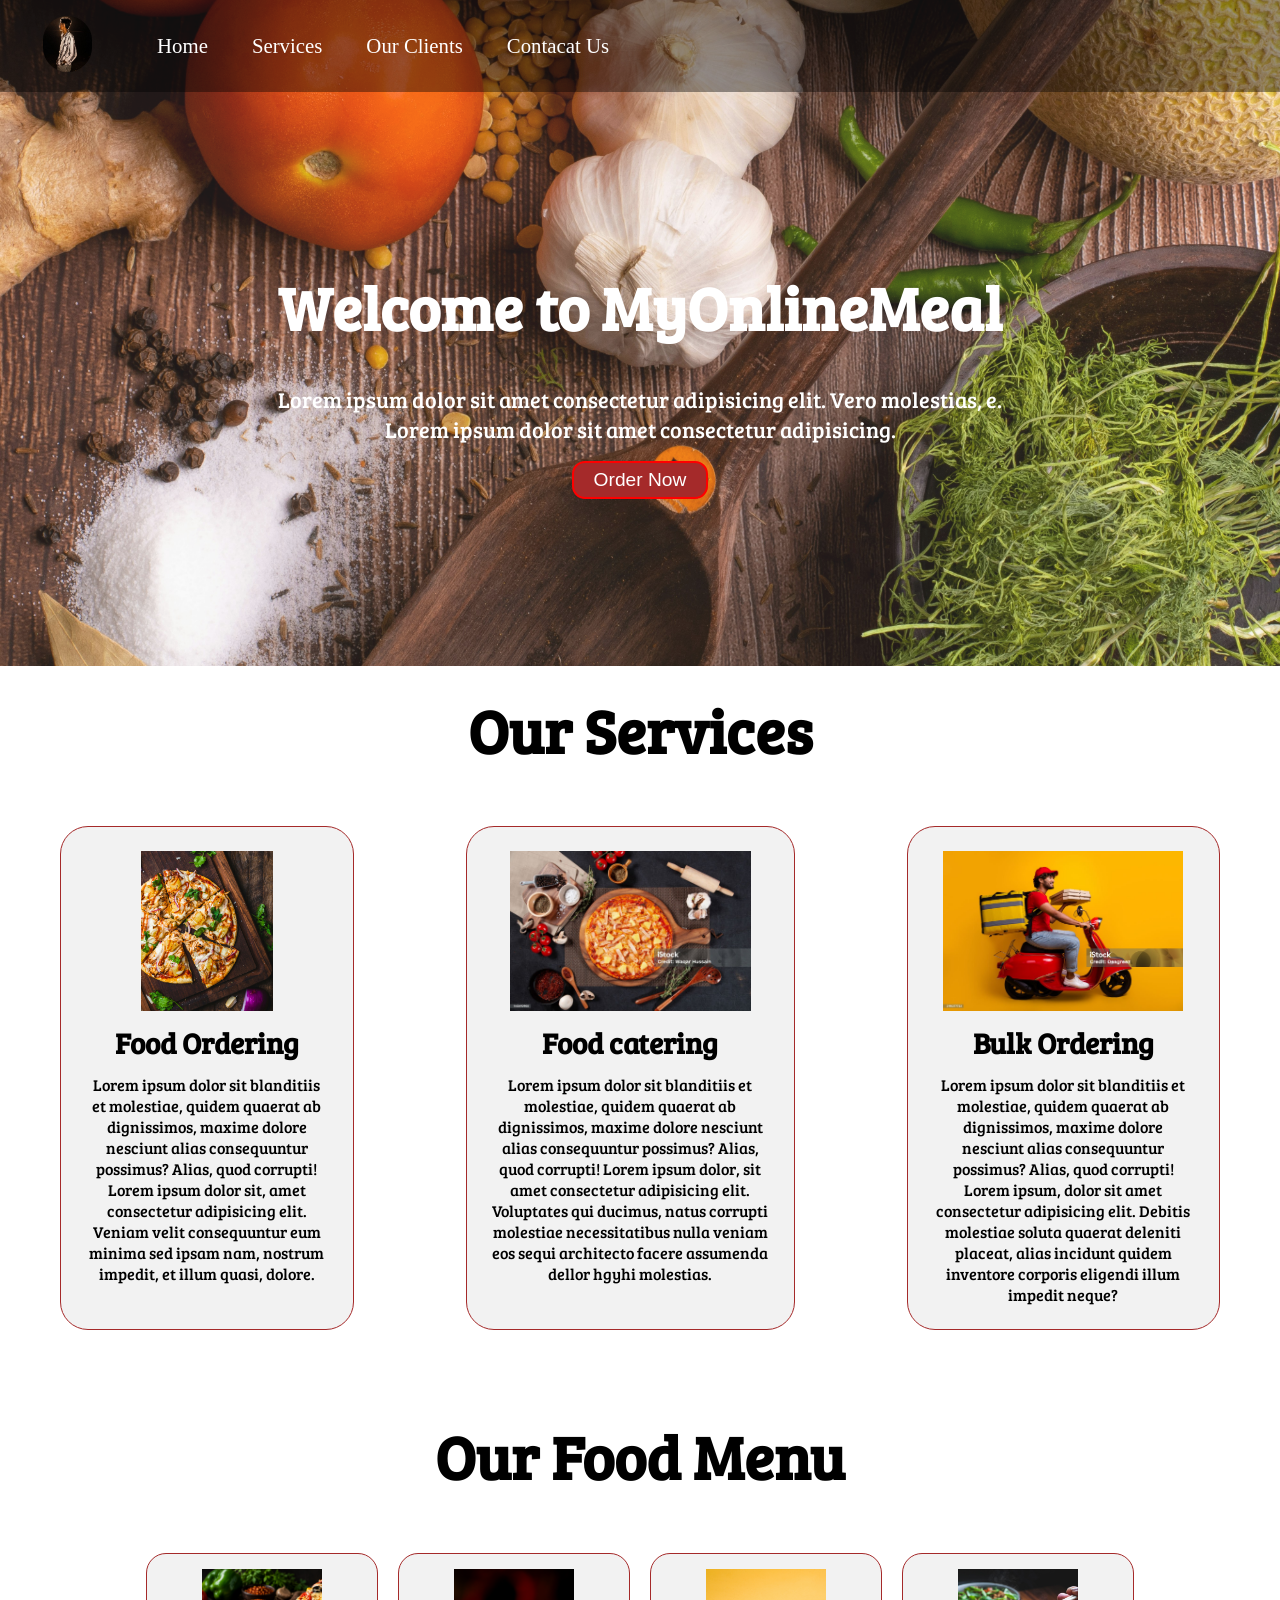
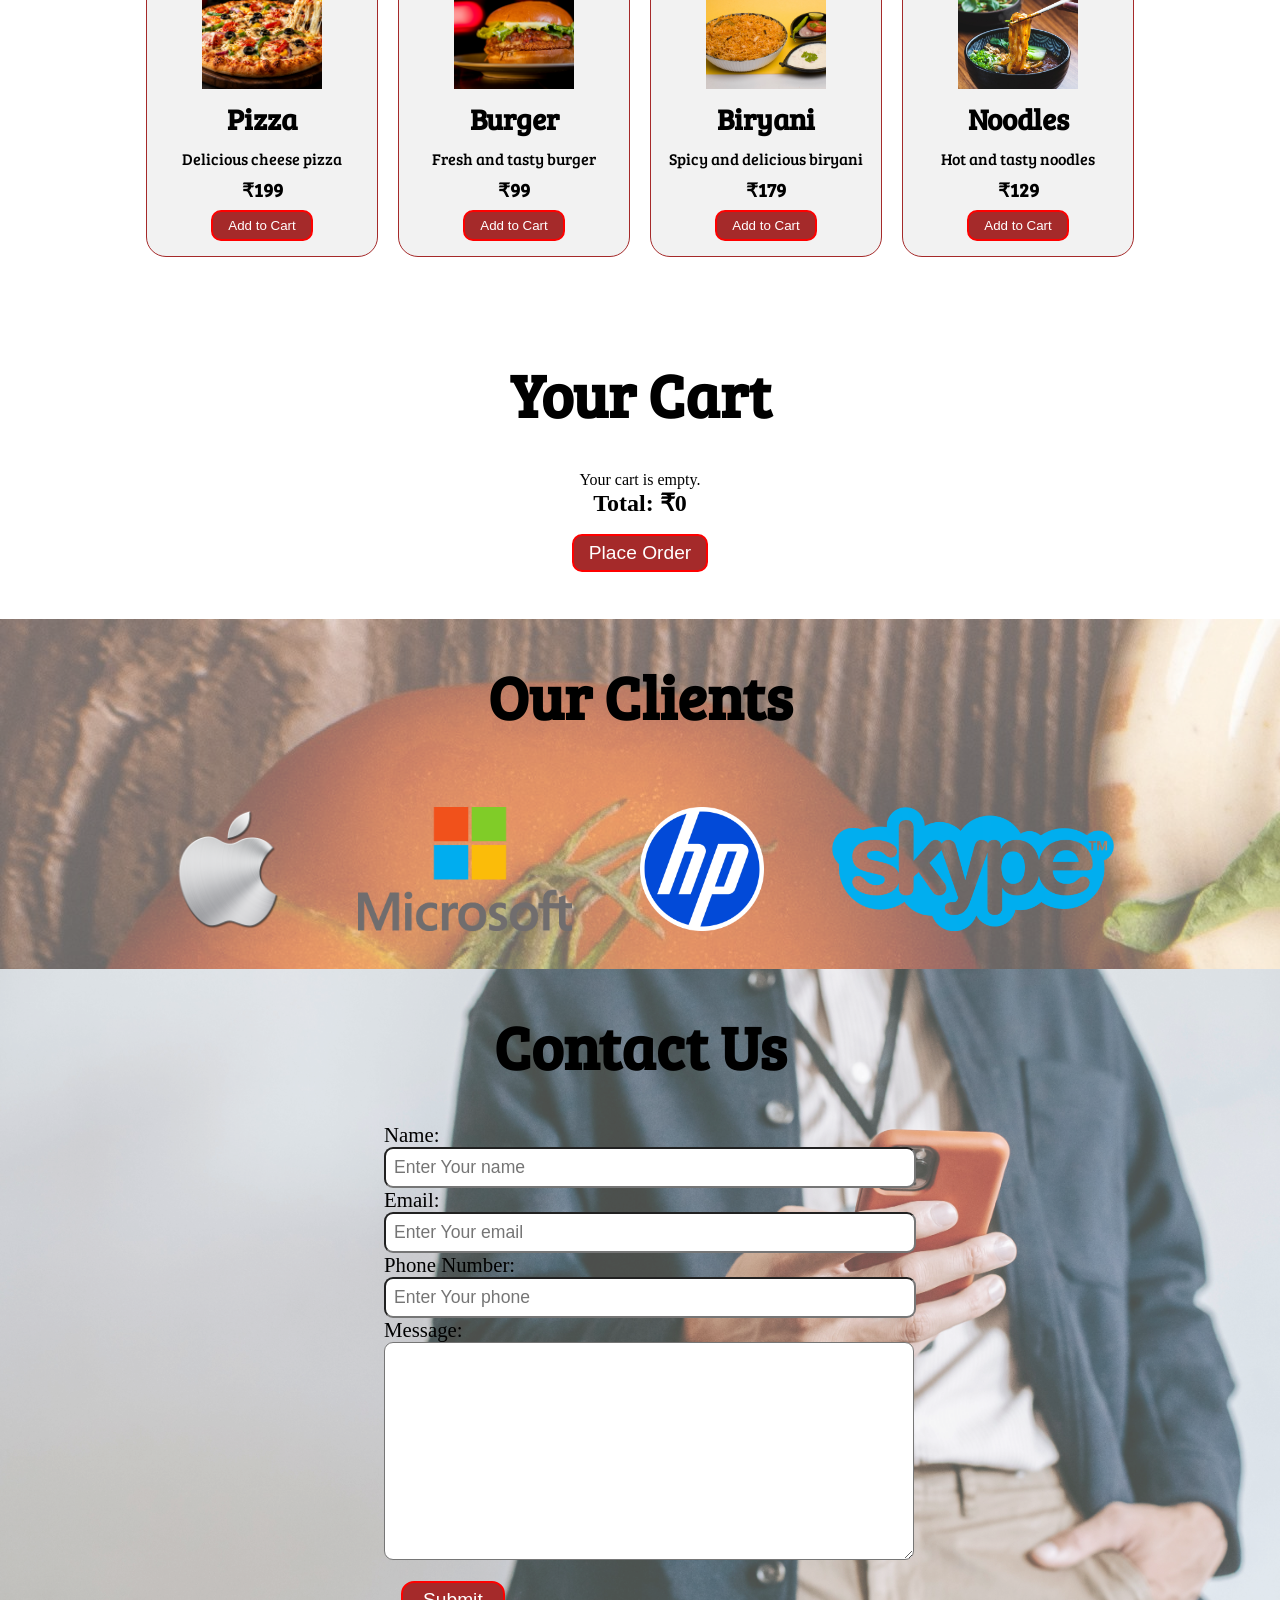
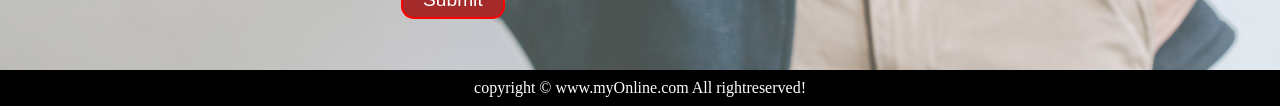
<file: index.html>
<!DOCTYPE html>
<html lang="en">

<head>
    <meta charset="UTF-8">
    <meta name="viewport" content="width=device-width, initial-scale=1.0">
    <title>best online food delivery service in india | MyOnlineMeal.com</title>
     <link rel="stylesheet" media="screen and (max-width:1170px)" href="css/phone.css">
    <link rel="preconnect" href="https://fonts.googleapis.com">
     <link rel="stylesheet" href="css/style.css">
    <link rel="preconnect" href="https://fonts.gstatic.com" crossorigin>
    <link href="https://fonts.googleapis.com/css2?family=Bree+Serif&display=swap" rel="stylesheet">
</head>


<body>
    <nav id="navbar">
        <div id="logo">
            <img src="logo.png" alt="MyOnlineMeal.com">
        </div>
        <ul>
            <li class="item"><a href="#home">Home</a></li>
            <li class="item"><a href="#services-container">Services</a></li>
            <li class="item"><a href="#client-section">Our Clients</a></li>
            <li class="item"><a href="#contact">Contacat Us</a></li>

        </ul>
    </nav>
    <section id="home">
        <h1 class="h-primary">Welcome to MyOnlineMeal</h1>
        <p>Lorem ipsum dolor sit amet consectetur adipisicing elit.
            Vero molestias, e. </p>
        <p>Lorem ipsum dolor sit amet consectetur adipisicing.</p>
        <button class="btn" onclick="location.href='#menu'">Order Now</button>
    </section>
    <!-- <hr> -->
    <section id="services-container">
        <h1 class="h-primary center">Our Services</h1>
            <div id="services">
                <div class="box">
                    <img src="img/1.png" alt="">
                    <h2 class="h-secondary center">Food Ordering</h2>
                    <p class="center">Lorem ipsum dolor sit  blanditiis et molestiae, quidem quaerat ab dignissimos,
                        maxime dolore nesciunt alias consequuntur possimus? Alias, quod corrupti! Lorem ipsum dolor sit, amet consectetur adipisicing elit. Veniam velit consequuntur eum minima sed ipsam nam, nostrum impedit, et illum quasi,  dolore.</p>
                </div>
                 <div class="box">
                    <img src="img/2.png" alt="">
                    <h2 class="h-secondary center">Food catering</h2>
                    <p class="center">Lorem ipsum dolor sit  blanditiis et molestiae, quidem quaerat ab dignissimos,
                        maxime dolore nesciunt alias consequuntur possimus? Alias, quod corrupti! Lorem ipsum dolor, sit amet consectetur adipisicing elit. Voluptates qui ducimus, natus corrupti molestiae necessitatibus nulla veniam eos sequi architecto facere assumenda dellor hgyhi molestias.</p>
                </div>
                 <div class="box">
                    <img src="img/3.png" alt="">
                    <h2 class="h-secondary center">Bulk Ordering</h2>
                    <p class="center">Lorem ipsum dolor sit  blanditiis et molestiae, quidem quaerat ab dignissimos,
                        maxime dolore nesciunt alias consequuntur possimus? Alias, quod corrupti! Lorem ipsum, dolor sit amet consectetur adipisicing elit. Debitis molestiae soluta quaerat deleniti placeat, alias incidunt quidem inventore corporis eligendi illum impedit neque?</p>
                </div>
            </div>
        </section>
        <!-- Food Menu -->

<section id="menu">

    <h1 class="h-primary center">Our Food Menu</h1>

    <div class="menu-container">

        <div class="food-card">
            <img src="img/Pizza.png" alt="Pizza">
            <h2>Pizza</h2>
            <p>Delicious cheese pizza</p>
            <h3>₹199</h3>
            <button onclick="addToCart('Pizza', 199)">Add to Cart</button>
        </div>

        <div class="food-card">
            <img src="img/burger.jpg" alt="Burger">
            <h2>Burger</h2>
            <p>Fresh and tasty burger</p>
            <h3>₹99</h3>
            <button onclick="addToCart('Burger', 99)">Add to Cart</button>
        </div>

        <div class="food-card">
            <img src="img/biryani.jpg" alt="Biryani">
            <h2>Biryani</h2>
            <p>Spicy and delicious biryani</p>
            <h3>₹179</h3>
            <button onclick="addToCart('Biryani', 179)">Add to Cart</button>
        </div>

        <div class="food-card">
            <img src="img/noodles.jpg" alt="Noodles">
            <h2>Noodles</h2>
            <p>Hot and tasty noodles</p>
            <h3>₹129</h3>
            <button onclick="addToCart('Noodles', 129)">Add to Cart</button>
        </div>

    </div>

</section>


<!-- Cart -->

<section id="cart-section">

    <h1 class="h-primary center">Your Cart</h1>

    <div id="cart-items">
        <p>Your cart is empty.</p>
    </div>

    <h2 class="center">
        Total: ₹<span id="total">0</span>
    </h2>

    <div class="center">
        <button class="btn" onclick="placeOrder()">Place Order</button>
    </div>

</section>
        <!-- <hr> -->
          <section id="client-section">
            <h1 class="h-primary center">Our Clients</h1>
            <div id="clients">
                <div class="client-item">
                    <img src="img/logo1.png" alt="Our Client">
                </div>
                  <div class="client-item">
                    <img src="img/logo2.png" alt="Our Client">
                </div>
                  <div class="client-item">
                    <img src="img/logo3.png" alt="Our Client">
                </div>
           
                  <div class="client-item">
                    <img src="img/logo4.png" alt="Our Client">
                </div>
                 
                
            </div>
          </section>
          <section id="contact">
            <h1 class="h-primary center">Contact Us</h1>
            <div id="contact-box">
            <form action="">
                <div class="form-group">
                    <label for="name">Name:</label>
                    <input type="text" name="name" id="name" placeholder="Enter Your name">
                    
                </div>
                <div class="form-group">
                    <label for="email">Email:</label>
                    <input type="email" name="name" id="name" placeholder="Enter Your email">
                    
                </div>
                <div class="form-group">
                    <label for="phone">Phone Number:</label>
                    <input type="phone" name="name" id="name" placeholder="Enter Your phone">
                    
                </div>


                <div class="form-group">
                    <label for="message">Message:</label>
                    <textarea name="message" id="message" cols="30" rows="10"></textarea>
                </div>

                <button type="submit" class="btn">Submit</button>
            </form>
            </div>
          </section>
          <footer>
            <div class="center">
                copyright &copy; www.myOnline.com All rightreserved!
            </div>
          </footer>

          <script src="script.js"></script>
</body>

</html>
</file>
<file: css/phone.css>
/* Navigation */
#navbar {
    flex-direction: column;
}

#logo {
    margin: 5px 0;
}

#navbar ul li {
    font-size: 1rem;
}

#navbar ul li a {
    padding: 3px 10px;
}


/* Home */
#home {
    padding: 3px 20px;
    height: 500px;
}

#home h1 {
    font-size: 2.2rem;
}

#home p {
    font-size: 1rem;
}


/* Services */
#services {
    flex-direction: column;
}

#services .box {
    margin: 15px 20px;
    padding: 15px;
}


/* Menu */
#menu {
    padding: 20px 10px;
}

.menu-container {
    flex-direction: column;
    align-items: center;
}

.food-card {
    width: 250px;
}


/* Cart */
.cart-item {
    width: 80%;
}


/* Contact */
#contact-box form {
    width: 80%;
}

#contact-box {
    padding: 20px;
}
</file>
<file: css/style.css>
/* CSS Reset */
* {
    margin: 0;
    padding: 0;
}

/* CSS Variables */
:root {
    navbar-height: 59px;
}

/* ================= NAVIGATION BAR ================= */

#navbar {
    display: flex;
    align-items: center;
    position: sticky;
    top: 0px;
    flex-direction: row;
}

#logo {
    margin: 11px 35px;
}

#logo img {
    height: 56px;
    border-radius: 360px;
    margin: 5px 8px;
}

#navbar ul {
    display: flex;
}

#navbar::before {
    display: flex;
    content: "";
    background-color: black;
    position: absolute;
    height: 100%;
    width: 100%;
    z-index: -1;
    opacity: 0.4;
}

#navbar ul li {
    list-style: none;
    font-size: 1.3rem;
}

#navbar ul li a {
    display: block;
    color: white;
    padding: 3px 22px;
    border-radius: 20px;
    text-decoration: none;
}

#navbar ul li a:hover {
    color: black;
    background-color: white;
}


/* ================= HOME SECTION ================= */

#home {
    display: flex;
    flex-direction: column;
    padding: 3px 200px;
    height: 555px;
    justify-content: center;
    align-items: center;
}

#home::before {
    content: "";
    position: absolute;
    top: 0px;
    left: 0px;
    background: url('../bg.jpg') no-repeat center center/cover;
    height: 74%;
    width: 100%;
    z-index: -1;
    opacity: 0.9;
}

#home h1 {
    color: white;
    text-align: center;
    font-family: Bree Serif;
}

#home p {
    color: white;
    text-align: center;
    font-size: 1.4rem;
    font-family: Bree Serif;
}


/* ================= SERVICES SECTION ================= */

#services {
    margin: 4px;
    display: flex;
}

#services .box {
    border: 1px solid brown;
    margin-top: 0px;
    padding: 24px;
    margin: 15px 56px;
    border-radius: 28px;
    background-color: #f2f2f2;
}

#services .box img {
    height: 160px;
    margin: auto;
    display: block;
}

#services .box p {
    font-family: Bree Serif;
}


/* ================= FOOD MENU ================= */

#menu {
    padding: 30px 20px;
}

#menu .h-primary {
    text-align: center;
    margin-bottom: 20px;
}

.menu-container {
    display: flex;
    justify-content: center;
    gap: 20px;
    flex-wrap: wrap;
}

.food-card {
    width: 200px;
    padding: 15px;
    border: 1px solid brown;
    border-radius: 20px;
    background-color: #f2f2f2;
    text-align: center;
}

.food-card img {
    height: 120px;
    width: 120px;
    object-fit: cover;
    display: block;
    margin: auto;
}

.food-card h2 {
    font-size: 1.8rem;
    padding: 10px;
    font-family: Bree Serif;
}

.food-card p {
    font-family: Bree Serif;
}

.food-card h3 {
    font-family: Bree Serif;
    margin: 8px;
}

.food-card button {
    padding: 6px 15px;
    background-color: brown;
    color: white;
    border: 2px solid red;
    border-radius: 10px;
    cursor: pointer;
}


/* ================= CART ================= */

#cart-section{
    padding: 30px;
    text-align: center;
}

#cart-section-items {
    margin: 20px auto;
}

.cart-section-item {
    width: 50%;
    margin: 10px auto;
    padding: 15px;
    border: 1px solid brown;
    border-radius: 15px;
    background-color: #f2f2f2;
}

#cart-section button {
    padding: 6px 15px;
    background-color: brown;
    color: white;
    border: 2px solid red;
    border-radius: 10px;
    cursor: pointer;
}


/* ================= CLIENT SECTION ================= */

#client-section {
    position: relative;
}

#client-section::before {
    content: "";
    position: absolute;
    background: url(../bg.jpg);
    width: 100%;
    height: 100%;
    z-index: -1;
    opacity: 0.6;
}

#clients {
    display: flex;
    justify-content: center;
    align-items: center;
}

.client-item {
    padding: 34px;
}

#clients img {
    height: 124px;
}


/* ================= CONTACT SECTION ================= */

#contact {
    position: relative;
}

#contact::before {
    content: "";
    position: absolute;
    width: 100%;
    height: 100%;
    z-index: -1;
    opacity: 0.7;
    background: url('../contact.jpg') no-repeat center center/cover;
}

#contact-box {
    display: flex;
    justify-content: center;
    align-items: center;
    padding-bottom: 34px;
}

#contact-box input,
#contact-box textarea {
    width: 100%;
    padding: 0.5rem;
    border-radius: 9px;
    font-size: 1.1rem;
}

#contact-box form {
    width: 40%;
}

#contact-box label {
    font-size: 1.3rem;
}


/* ================= FOOTER ================= */

footer {
    background: black;
    color: white;
    padding: 9px 20px;
}


/* ================= UTILITY CLASSES ================= */

.h-primary {
    font-size: 3.8rem;
    padding: 36px;
    font-family: Bree Serif;
}

.h-secondary {
    font-size: 1.8rem;
    padding: 12px;
    font-family: Bree Serif;
}

.btn {
    padding: 6px 20px;
    border: 2px solid red;
    background-color: brown;
    color: white;
    margin: 17px;
    font-size: 1.2rem;
    border-radius: 13px;
    cursor: pointer;
}

.center {
    text-align: center;
}
</file>
